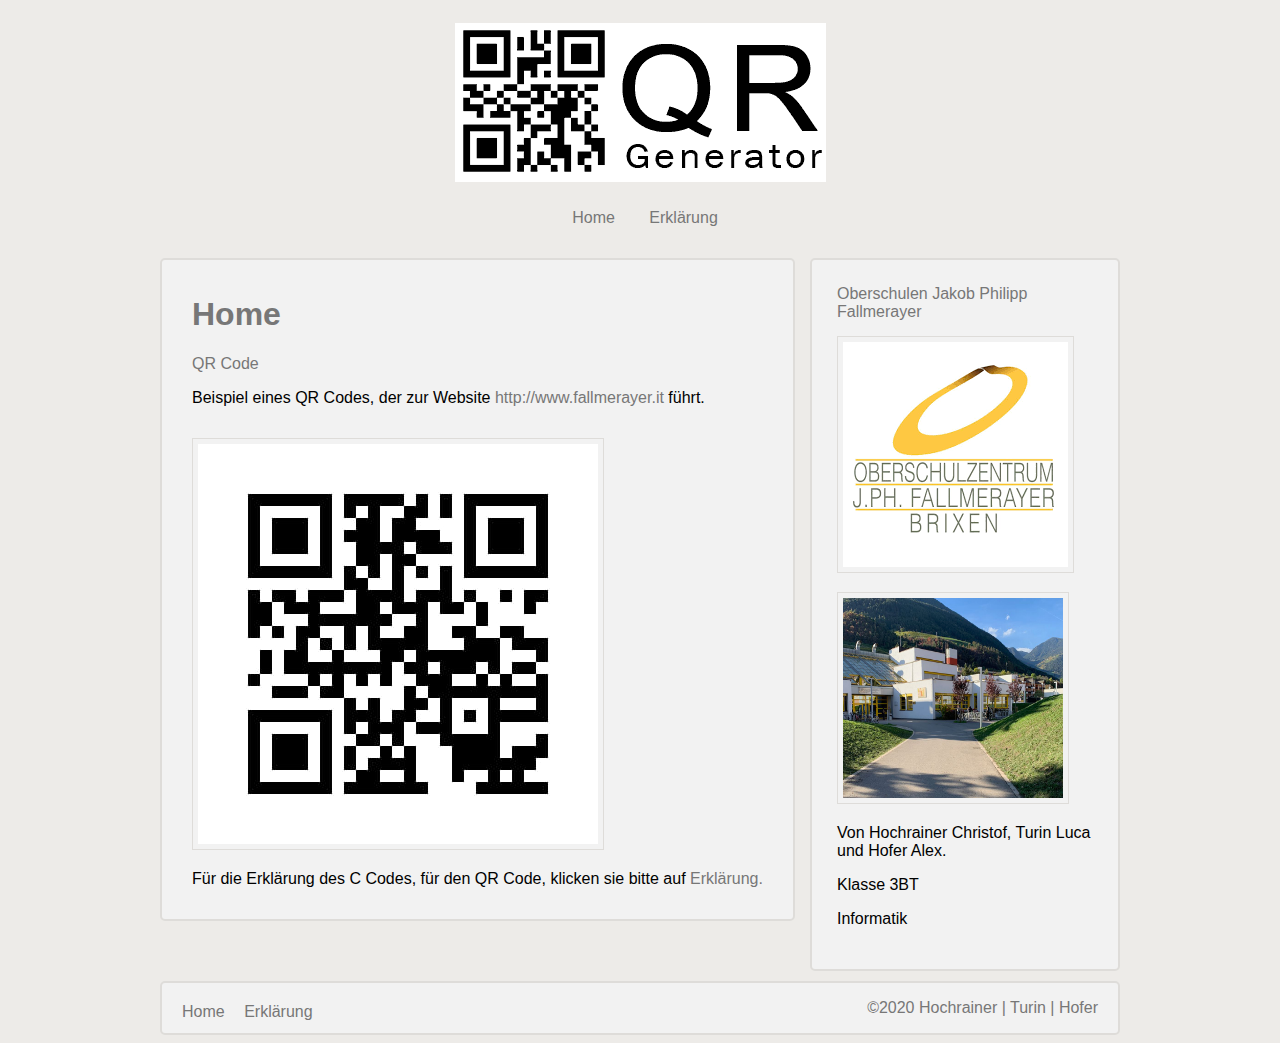
<file: Website/index.html>
<!DOCTYPE html>

<html>

	<head>
			<link rel="stylesheet" href="style.css" type="text/css">
			<title>QR Code | Home</title>
			<meta charset ="utf-8">
	</head>
		
	<body>
		<div id="wrapper">
			<header><img src="bilder/qr_code_generator1.png" alt="QR Code"></header>
			
			<nav>
				<ul>
					<li><a href="index.html">Home<a/></li>
					<li><a href="erklaerung.html">Erklärung<a/></li>
				</ul>
			</nav>
			
			<section>
				<div id="home">
					<h1>Home</h1>
					<a href="#">QR Code</a>
					<p>Beispiel eines QR Codes, der zur Website <a href="http://www.fallmerayer.it">http://www.fallmerayer.it</a> führt.</p>
					<img src="bilder/qr_code7.jpeg" alt="QR Code">
					<p>Für die Erklärung des C Codes, für den QR Code, klicken sie bitte auf <a href="erklaerung.html">Erklärung<a/>.</p>
				</div>
			</section>
			
			<aside>
				<div class="sidebar">
					<a href="#">Oberschulen Jakob Philipp Fallmerayer</a>
					<img src="bilder/fallmerayer1.png" alt="Sidebar">
				</div>
				<div class="sidebar">
					<a href="#"></a>
					<img src="bilder/fallmerayer3.jpg" alt="Sidebar" height="200px" width="220px">
					<p>Von Hochrainer Christof, Turin Luca und Hofer Alex.
					<p>Klasse 3BT
					<p>Informatik</p>
				</div>
			</aside>
			
			<footer>
				<ul>
					<li><a href="index.html">Home<a/></li>
					<li><a href="erklaerung.html">Erklärung<a/></li>
				</ul>
				<p><a href="#">&copy;2020 Hochrainer | Turin | Hofer</a></p>
			</footer>
		</div>
	</body>

</html>
</file>
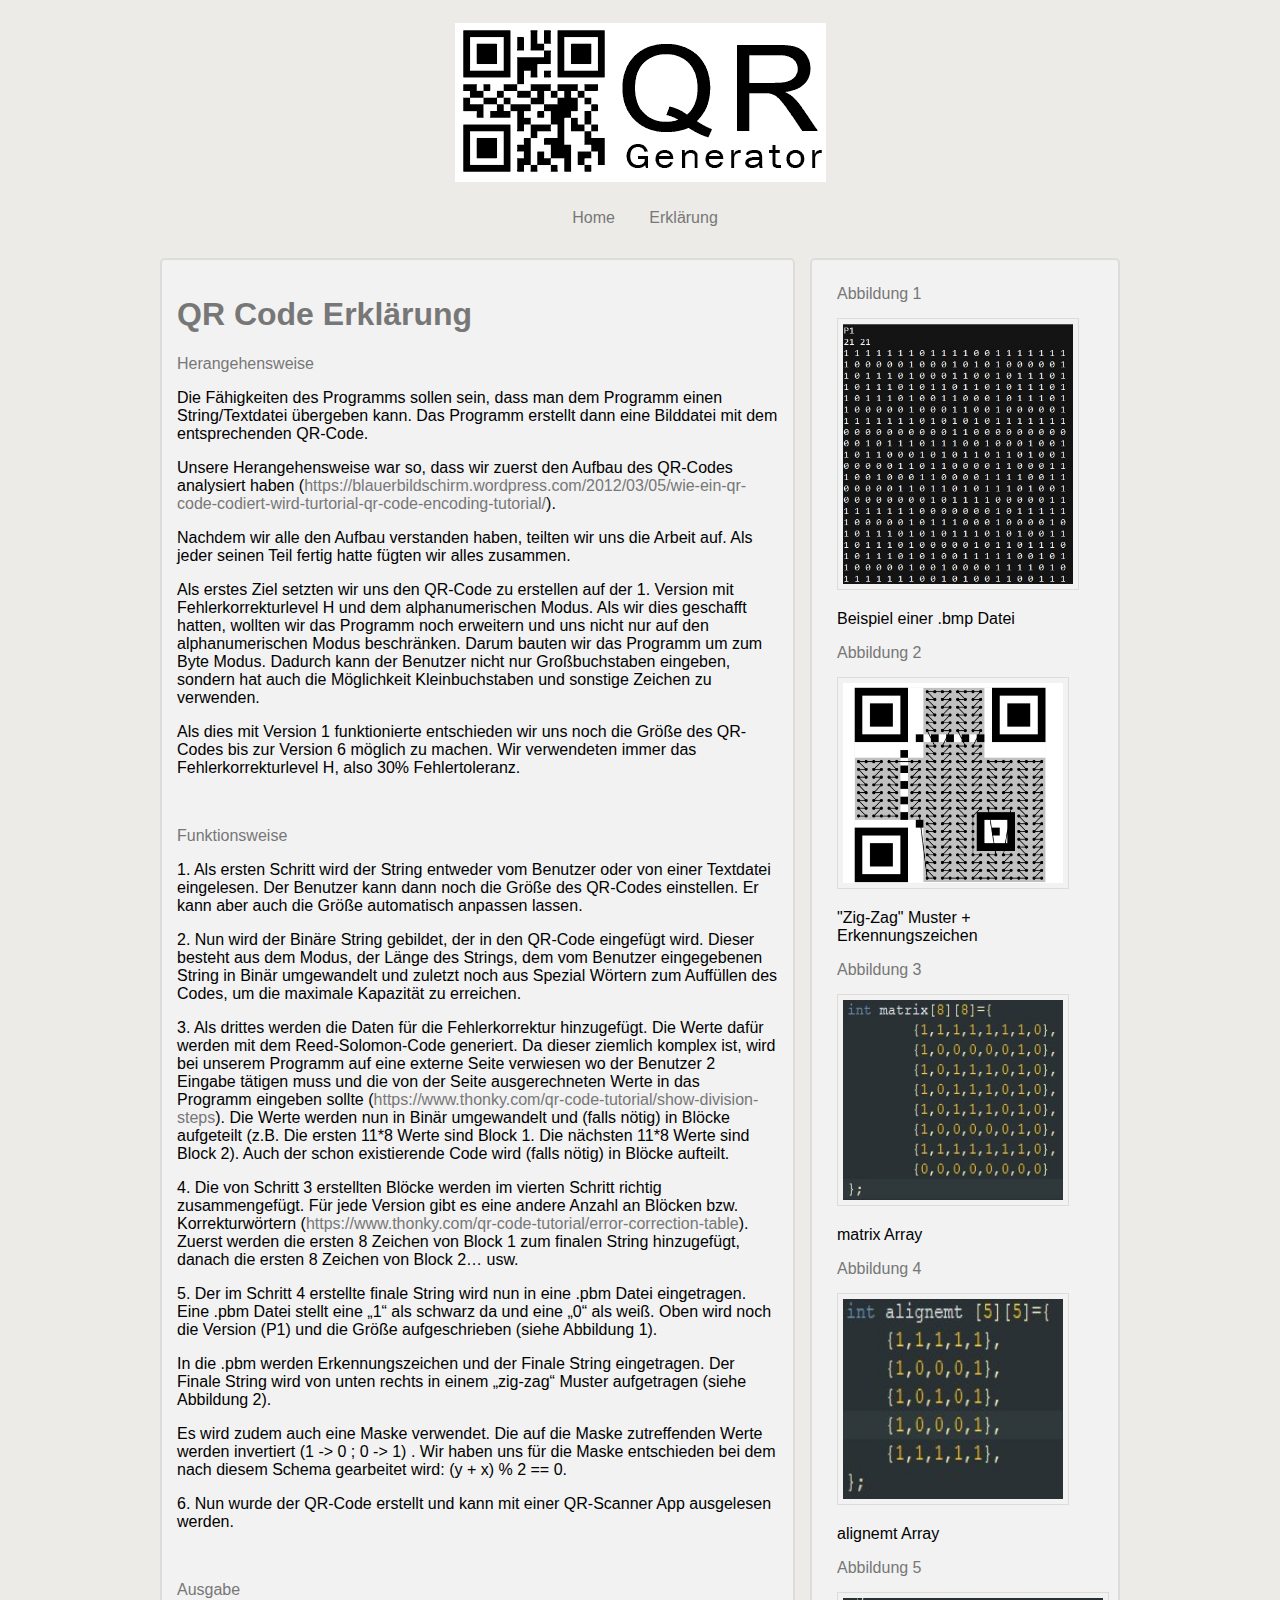
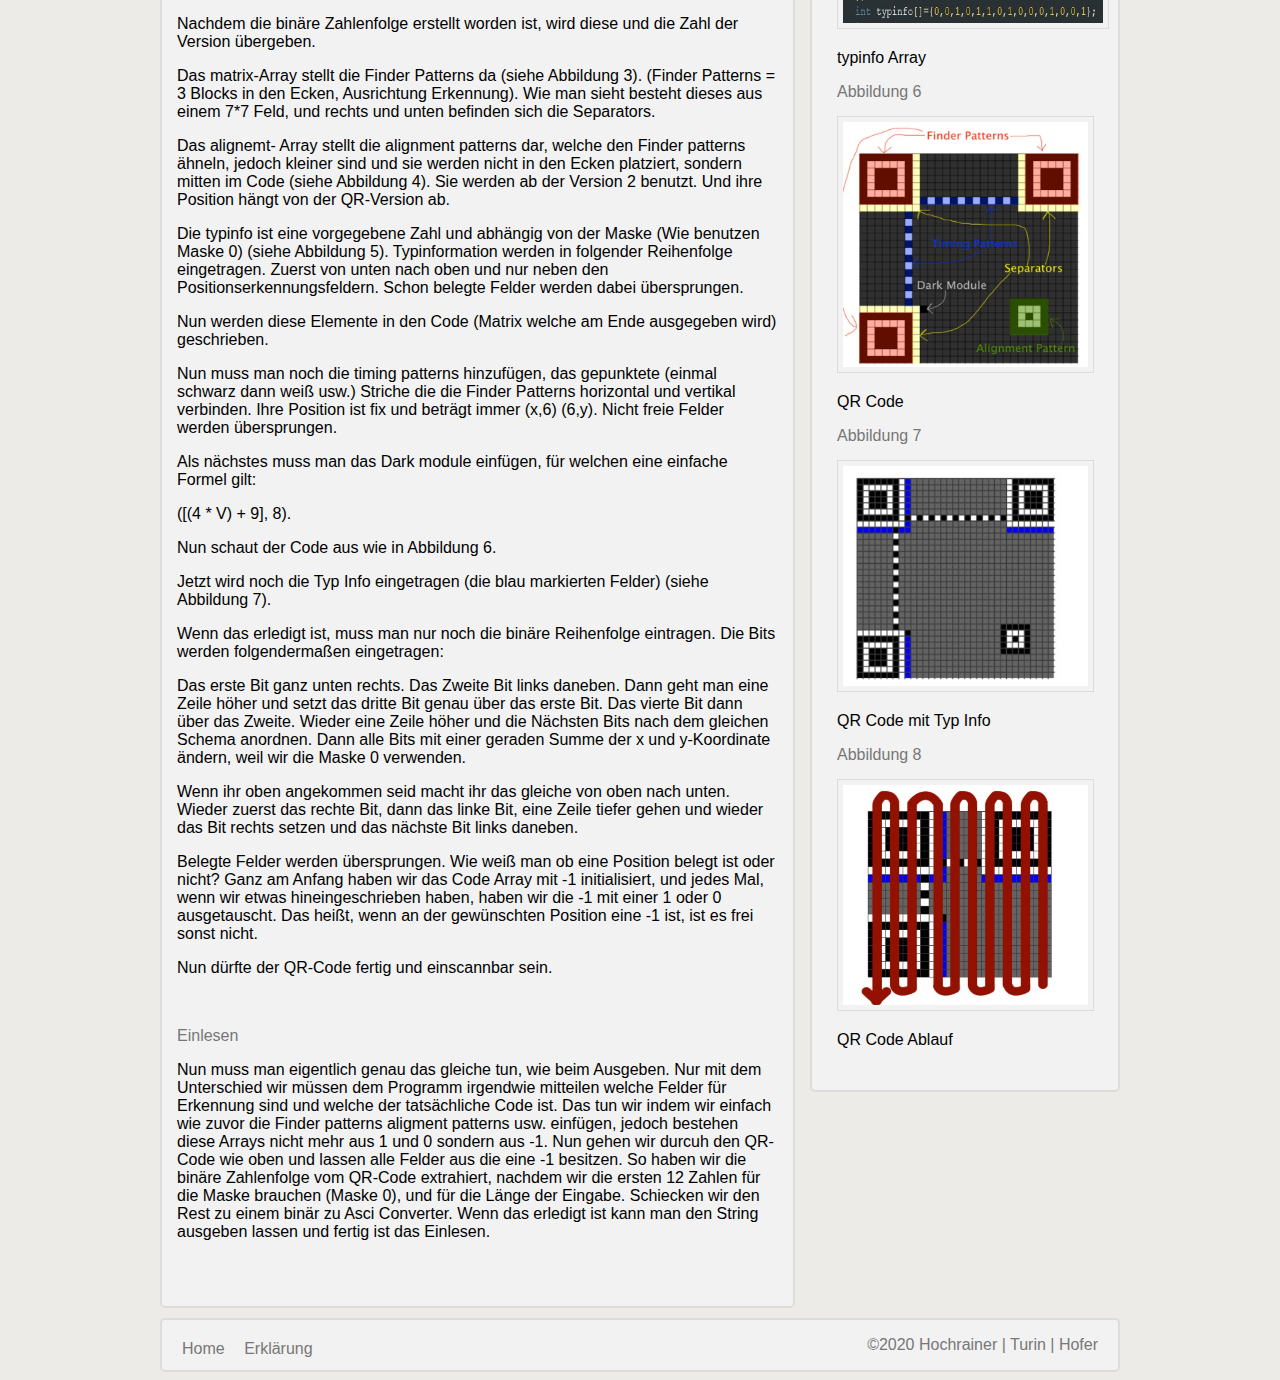
<file: Website/erklaerung.html>
<!DOCTYPE html>

<html>

	<head>
			<link rel="stylesheet" href="style.css" type="text/css">
			<title>QR Code | Erklärung</title>
			<meta charset ="utf-8"
	</head>
		
	<body>
		<div id="wrapper">
			<header><img src="bilder/qr_code_generator1.png" alt="QR Code"></header>
			
			<nav>
				<ul>
					<li><a href="index.html">Home<a/></li>
					<li><a href="erklaerung.html">Erklärung<a/></li>
				</ul>
			</nav>
			
			<section>
				<div class="article">
					<h1>QR Code Erklärung</h1>
					<a href="#">Herangehensweise</a>
					<p>	Die Fähigkeiten des Programms sollen sein, dass man dem Programm einen String/Textdatei übergeben kann. Das Programm erstellt dann eine Bilddatei mit dem entsprechenden QR-Code. 
					<p>	Unsere Herangehensweise war so, dass wir zuerst den Aufbau des QR-Codes analysiert haben (<a href="https://blauerbildschirm.wordpress.com/2012/03/05/wie-ein-qr-code-codiert-wird-turtorial-qr-code-encoding-tutorial/">https://blauerbildschirm.wordpress.com/2012/03/05/wie-ein-qr-code-codiert-wird-turtorial-qr-code-encoding-tutorial/</a>).
					<p>	Nachdem wir alle den Aufbau verstanden haben, teilten wir uns die Arbeit auf. Als jeder seinen Teil fertig hatte fügten wir alles zusammen.
					<p>	Als erstes Ziel setzten wir uns den QR-Code zu erstellen auf der 1. Version mit Fehlerkorrekturlevel H und dem alphanumerischen Modus. Als wir dies geschafft hatten, wollten wir das Programm noch erweitern und uns nicht nur auf den alphanumerischen Modus beschränken. Darum bauten wir das Programm um zum Byte Modus. Dadurch kann der Benutzer nicht nur Großbuchstaben eingeben, sondern hat auch die Möglichkeit Kleinbuchstaben und sonstige Zeichen zu verwenden.
					<p>	Als dies mit Version 1 funktionierte entschieden wir uns noch die Größe des QR-Codes bis zur Version 6 möglich zu machen. Wir verwendeten immer das Fehlerkorrekturlevel H, also 30% Fehlertoleranz.  
					</p>
				</div>
				
				<div class="article">
					<a href="#">Funktionsweise</a>
					<p>	1.	Als ersten Schritt wird der String entweder vom Benutzer oder von einer Textdatei eingelesen. Der Benutzer kann dann noch die Größe des QR-Codes einstellen. Er kann aber auch die Größe automatisch anpassen lassen.
					<p>	2.	Nun wird der Binäre String gebildet, der in den QR-Code eingefügt wird. Dieser besteht aus dem Modus, der Länge des Strings, dem vom Benutzer eingegebenen String in Binär umgewandelt und zuletzt noch aus Spezial Wörtern zum Auffüllen des Codes, um die maximale Kapazität zu erreichen.
					<p>	3.	Als drittes werden die Daten für die Fehlerkorrektur hinzugefügt. Die Werte dafür werden mit dem Reed-Solomon-Code generiert. Da dieser ziemlich komplex ist, wird bei unserem Programm auf eine externe Seite verwiesen wo der Benutzer 2 Eingabe tätigen muss und die von der Seite ausgerechneten Werte in das Programm eingeben sollte (<a href="https://www.thonky.com/qr-code-tutorial/show-division-steps">https://www.thonky.com/qr-code-tutorial/show-division-steps</a>). Die Werte werden nun in Binär umgewandelt und (falls nötig) in Blöcke aufgeteilt (z.B. Die ersten 11*8 Werte sind Block 1. Die nächsten 11*8 Werte sind Block 2). Auch der schon existierende Code wird (falls nötig) in Blöcke aufteilt.
					<p>	4.	Die von Schritt 3 erstellten Blöcke werden im vierten Schritt richtig zusammengefügt. Für jede Version gibt es eine andere Anzahl an Blöcken bzw. Korrekturwörtern (<a href="https://www.thonky.com/qr-code-tutorial/error-correction-table">https://www.thonky.com/qr-code-tutorial/error-correction-table</a>). Zuerst werden die ersten 8 Zeichen von Block 1 zum finalen String hinzugefügt, danach die ersten 8 Zeichen von Block 2… usw. 
					<p> 5.	Der im Schritt 4 erstellte finale String wird nun in eine .pbm Datei eingetragen. Eine .pbm Datei stellt eine „1“ als schwarz da und eine „0“ als weiß.  Oben wird noch die Version (P1) und die Größe aufgeschrieben (siehe Abbildung 1).  
					<p>	In die .pbm werden Erkennungszeichen und der Finale String eingetragen. Der Finale String wird von unten rechts in einem „zig-zag“ Muster aufgetragen (siehe Abbildung 2).
					<p>	Es wird zudem auch eine Maske verwendet. Die auf die Maske zutreffenden Werte werden invertiert (1 -> 0 ; 0 -> 1) . Wir haben uns für die Maske entschieden bei dem nach diesem Schema gearbeitet wird: (y + x) % 2 == 0.
					<p>	6.	Nun wurde der QR-Code erstellt und kann mit einer QR-Scanner App ausgelesen werden. 
					</p>
				</div>
				
				<div class="article">
					<a href="#">Ausgabe</a>
					<p>	Nachdem die binäre Zahlenfolge erstellt worden ist, wird diese und die  Zahl der Version übergeben.
					<p>	Das matrix-Array stellt die Finder Patterns da (siehe Abbildung 3). (Finder Patterns = 3 Blocks in den Ecken, Ausrichtung Erkennung). Wie man sieht besteht dieses aus einem 7*7 Feld, und rechts und unten befinden sich die Separators.
					<p>	Das alignemt- Array stellt die alignment patterns dar, welche den Finder patterns ähneln, jedoch kleiner sind und sie werden nicht in den Ecken platziert, sondern mitten im Code (siehe Abbildung 4). Sie werden ab der Version 2 benutzt. Und ihre Position hängt von der QR-Version ab.
					<p>	Die typinfo ist eine vorgegebene Zahl und abhängig von der Maske (Wie benutzen Maske 0) (siehe Abbildung 5). Typinformation werden in folgender Reihenfolge eingetragen. Zuerst von unten nach oben und nur neben den Positionserkennungsfeldern. Schon belegte Felder werden dabei übersprungen.
					<p>	Nun werden diese Elemente in den Code (Matrix welche am Ende ausgegeben wird) geschrieben.
					<p>	Nun muss man noch die timing patterns hinzufügen, das gepunktete (einmal schwarz dann weiß usw.) Striche die die Finder Patterns horizontal und vertikal verbinden. Ihre Position ist fix und beträgt immer (x,6) (6,y). Nicht freie Felder werden übersprungen.
					<p>	Als nächstes muss man das Dark module einfügen, für welchen eine einfache Formel gilt:
					<p>	([(4 * V) + 9], 8). 
					<p>	Nun schaut der Code aus wie in Abbildung 6.
					<p>	Jetzt wird noch die Typ Info eingetragen (die blau markierten Felder) (siehe Abbildung 7).
					<p>	Wenn das erledigt ist, muss man nur noch die binäre Reihenfolge eintragen. Die Bits werden folgendermaßen eingetragen:
					<p>	Das erste Bit ganz unten rechts. Das Zweite Bit links daneben. Dann geht man eine Zeile höher und setzt das dritte Bit genau über das erste Bit. Das vierte Bit dann über das Zweite. Wieder eine Zeile höher und die Nächsten Bits nach dem gleichen Schema anordnen. Dann alle Bits mit einer geraden Summe der x und y-Koordinate ändern, weil wir die Maske 0 verwenden.
					<p>	Wenn ihr oben angekommen seid macht ihr das gleiche von oben nach unten. Wieder zuerst das rechte Bit, dann das linke Bit, eine Zeile tiefer gehen und wieder das Bit rechts setzen und das nächste Bit links daneben.
					<p> Belegte Felder werden übersprungen. Wie weiß man ob eine Position belegt ist oder nicht? Ganz am Anfang haben wir das Code Array mit -1 initialisiert, und jedes Mal, wenn wir etwas hineingeschrieben haben, haben wir die -1 mit einer 1 oder 0 ausgetauscht. Das heißt, wenn an der gewünschten Position eine -1 ist, ist es frei sonst nicht. 
					<p>	Nun dürfte der QR-Code fertig und einscannbar sein.
					</p>
				</div>
				
				<div class="article">
					<a href="#">Einlesen</a>
					<p>Nun muss man eigentlich genau das gleiche tun, wie beim Ausgeben. Nur mit dem Unterschied wir müssen dem Programm irgendwie mitteilen welche Felder für Erkennung sind und welche der tatsächliche Code ist. Das tun wir indem wir einfach wie zuvor die Finder patterns aligment patterns usw. einfügen, jedoch bestehen diese Arrays nicht mehr aus 1 und 0 sondern aus -1. Nun gehen wir durcuh den QR-Code wie oben und lassen alle Felder aus die eine -1 besitzen. So haben wir die binäre Zahlenfolge vom QR-Code extrahiert, nachdem wir die ersten 12 Zahlen für die Maske brauchen (Maske 0), und für die Länge der Eingabe. Schiecken wir den Rest zu einem binär zu Asci Converter. Wenn das erledigt ist kann man den String ausgeben lassen und fertig ist das Einlesen.
					</p>
				</div>

			</section>
			
			<aside>
				<div class="sidebar">
					<a href="#">Abbildung 1</a>
					<img src="bilder/luca1.jpg" alt="Sidebar" height="260px" width="230px">
					<p>Beispiel einer .bmp Datei</p>
				</div>
				<div class="sidebar">
					<a href="#">Abbildung 2</a>
					<img src="bilder/luca2.png" alt="Sidebar" height="200px" width="220px">
					<p>"Zig-Zag" Muster + Erkennungszeichen</p>
				</div>
				<div class="sidebar">
					<a href="#">Abbildung 3</a>
					<img src="bilder/christi1.jpg" alt="Sidebar" height="200px" width="220px">
					<p>matrix Array</p>
				</div>
				<div class="sidebar">
					<a href="#">Abbildung 4</a>
					<img src="bilder/christi2.jpg" alt="Sidebar" height="200px" width="220px">
					<p>alignemt Array </p>
				</div>
				<div class="sidebar">
					<a href="#">Abbildung 5</a>
					<img src="bilder/christi3.jpg" alt="Sidebar" height="25px" width="260px">
					<p>typinfo Array</p>
				</div>
				<div class="sidebar">
					<a href="#">Abbildung 6</a>
					<img src="bilder/christi4.jpg" alt="Sidebar" height="245px" width="245px">
					<p>QR Code</p>
				</div>
				<div class="sidebar">
					<a href="#">Abbildung 7</a>
					<img src="bilder/christi5.jpg" alt="Sidebar" height="220px" width="245px">
					<p>QR Code mit Typ Info</p>
				</div>
				<div class="sidebar">
					<a href="#">Abbildung 8</a>
					<img src="bilder/christi6.jpg" alt="Sidebar" height="220px" width="245px">
					<p>QR Code Ablauf</p>
				</div>
			</aside>
			
			<footer>
				<ul>
					<li><a href="index.html">Home<a/></li>
					<li><a href="erklaerung.html">Erklärung<a/></li>
				</ul>
				<p><a href="#">&copy;2020 Hochrainer | Turin | Hofer</a></p>
			</footer>
		</div>
	</body>

</html>
</file>
<file: Website/style.css>
#wrapper{
	width: 960px;
	margin-right: auto;
	margin-left: auto;
	font-size: 16px;
	font-family: arial, sans-serif;
}

body{
		background-color: #EDEBE8;
}

header{
	padding-top: 15px;	
	padding-bottom: 120px;
	height: 50px;
	text-align: center;
}

nav{
	text-align: center;
}

nav ul{
	list-style-type: none;
}

nav li{
	display: inline;
	margin-right: 30px;
}

a{
	color: #777;
	text-decoration: none;
}

section{
	width: 601px;
	float: left;
	padding: 15px;
	margin-top: 15px;
	margin-right: 15px;
	background-color: #F2F2F2;
	border: 2px solid #DEDCD9;
	border-radius: 5px;
	margin-bottom: 10px;
}

.article{
	margin-top: 15px;
	margin-bottom: 50px;
}

.article img{
	float: left;
	padding: 5px;
	margin-right: 10px;
	border: 1px solid #DEDCD9;
}

.article a{
	font-size: 16px;
}

aside{
	width: 256px;
	float: right;
	padding: 25px;
	margin-top: 15px;
	background-color: #F2F2F2;
	border: 2px solid #DEDCD9;
	border-radius: 5px;
	margin-bottom: 10px;
}

.sidebar img{
	padding: 5px;
	margin-top: 15px;
	border: 1px solid #DEDCD9;
}

.sidebar a{
	font-size: 16px;
	padding: 0px;
}

.sidebar p{
	padding: 0px;
}

footer{
	background-color: #F2F2F2;
	border: 2px solid #DEDCD9;
	border-radius: 5px;
	clear: both;
}

footer ul{
	float: left;
	list-style: none;
	padding: 0px;
	margin: 20px;
}

footer li{
	margin-right: 15px;
	display: inline;
}

footer p{
	text-align: right;
	margin-right: 20px;
	color: #777;
}

#home{
	margin: 15px;
}

#home img{
	padding: 5px;
	margin-top: 15px;
	border: 1px solid #DEDCD9;
}

#home h1{
	color: #777
	padding-bottom: 10px;
}
</file>
